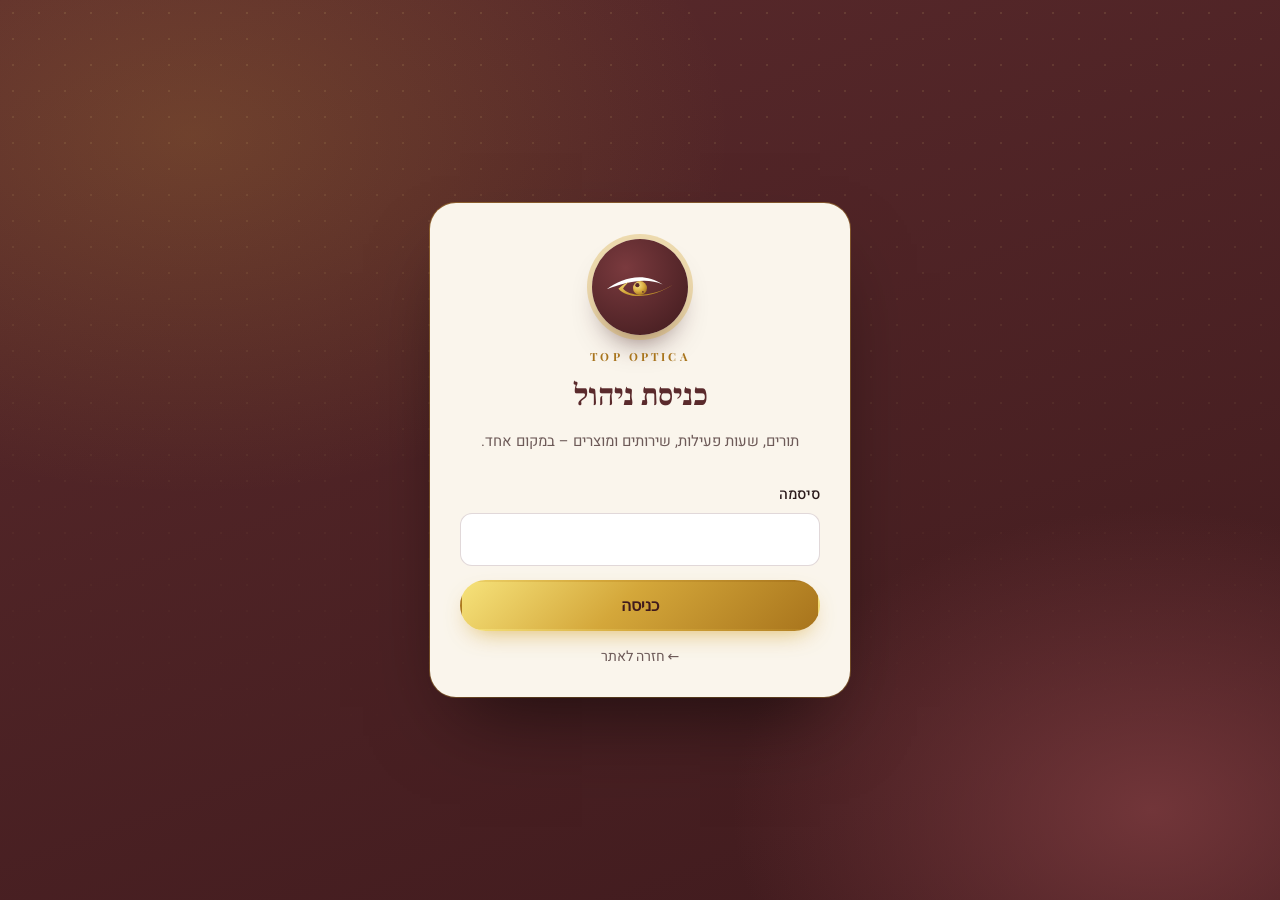
<file: admin.html>
<!doctype html>
<html lang="he" dir="rtl">
<head>
  <meta charset="utf-8">
  <meta name="viewport" content="width=device-width, initial-scale=1">
  <meta name="robots" content="noindex, nofollow">
  <title>ניהול | טופ אופטיקה</title>
  <meta name="theme-color" content="#3f1a1d">
  <link rel="icon" type="image/svg+xml" href="assets/favicon.svg">
  <link rel="preconnect" href="https://fonts.googleapis.com">
  <link rel="preconnect" href="https://fonts.gstatic.com" crossorigin>
  <link href="https://fonts.googleapis.com/css2?family=Frank+Ruhl+Libre:wght@500;700;900&family=Heebo:wght@300;400;500;700&family=Playfair+Display:wght@600;700&display=swap" rel="stylesheet">
  <link rel="stylesheet" href="assets/styles.css?v=20261104b">
  <link rel="stylesheet" href="assets/booking.css?v=20261104b">
  <link rel="stylesheet" href="assets/admin.css?v=20261104b">
</head>
<body class="adm">
  <!-- ===== LOGIN ===== -->
  <section class="adm-login" id="login" aria-labelledby="login-title">
    <div class="hero-deco" aria-hidden="true"></div>
    <form class="adm-login-card" id="login-form" novalidate>
      <span class="mark-badge" aria-hidden="true"><svg viewBox="0 0 120 60"><use href="#eye-mark"/></svg></span>
      <p class="bk-kicker">TOP OPTICA</p>
      <h1 id="login-title">כניסת ניהול</h1>
      <p class="adm-muted">תורים, שעות פעילות, שירותים ומוצרים – במקום אחד.</p>
      <div class="adm-off" id="login-off" hidden>מערכת הניהול עוד לא חוברה לשרת. אחרי ההתקנה (backend/README-DEPLOY.md) מעתיקים את כתובת ה-Web App אל <code>bookingApiUrl</code> בקובץ assets/config.js.</div>
      <label class="bk-field"><span>סיסמה</span><input type="password" name="password" id="login-pw" autocomplete="current-password" required></label>
      <p class="bk-err" id="login-err" role="alert" hidden></p>
      <button class="btn btn-gold" type="submit" id="login-btn">כניסה</button>
      <a class="adm-back" href="index.html">← חזרה לאתר</a>
    </form>
  </section>

  <!-- ===== APP ===== -->
  <div class="adm-app" id="app" hidden>
    <header class="adm-top">
      <div class="container adm-top-in">
        <a class="brand" href="index.html" aria-label="לאתר טופ אופטיקה">
          <svg class="brand-mark" viewBox="0 0 120 60" aria-hidden="true"><use href="#eye-mark"/></svg>
          <span class="brand-text"><span class="brand-name">TOP OPTICA</span><span class="brand-sub">ניהול הקליניקה</span></span>
        </a>
        <div class="adm-top-a">
          <span class="adm-hello">שלום, ליאת 👋</span>
          <a class="adm-link" href="index.html" target="_blank" rel="noopener">לאתר</a>
          <button type="button" class="adm-link" id="logout">יציאה</button>
        </div>
      </div>
      <nav class="container adm-tabs" role="tablist" aria-label="אזורי ניהול">
        <button role="tab" type="button" data-tab="bookings" aria-selected="true">תורים</button>
        <button role="tab" type="button" data-tab="blocks" aria-selected="false">חסימת זמנים</button>
        <button role="tab" type="button" data-tab="hours" aria-selected="false">שעות פעילות</button>
        <button role="tab" type="button" data-tab="services" aria-selected="false">שירותים</button>
        <button role="tab" type="button" data-tab="products" aria-selected="false">מוצרים</button>
        <button role="tab" type="button" data-tab="settings" aria-selected="false">הגדרות</button>
      </nav>
    </header>
    <main class="container adm-main" id="main">
      <section class="adm-panel" id="tab-bookings" role="tabpanel"></section>
      <section class="adm-panel" id="tab-blocks" role="tabpanel" hidden></section>
      <section class="adm-panel" id="tab-hours" role="tabpanel" hidden></section>
      <section class="adm-panel" id="tab-services" role="tabpanel" hidden></section>
      <section class="adm-panel" id="tab-products" role="tabpanel" hidden></section>
      <section class="adm-panel" id="tab-settings" role="tabpanel" hidden></section>
    </main>
  </div>

  <dialog class="adm-dlg" id="dlg-book" aria-labelledby="dlg-book-t"></dialog>
  <div class="adm-toast" id="toast" role="status" aria-live="polite"></div>

  <!-- ===== SVG SPRITE: eye mark (recreation of the logo symbol, transparent) + icons ===== -->
  <svg width="0" height="0" style="position:absolute" aria-hidden="true">
    <defs>
      <linearGradient id="gold-line" x1="0" y1="0" x2="1" y2="1"><stop offset="0" stop-color="#f6e27a"/><stop offset=".45" stop-color="#d4a73a"/><stop offset="1" stop-color="#a8741c"/></linearGradient>
      <radialGradient id="gold-pupil" cx=".35" cy=".3" r=".8"><stop offset="0" stop-color="#f8e58c"/><stop offset=".55" stop-color="#d9ac3f"/><stop offset="1" stop-color="#9c6a18"/></radialGradient>
      <symbol id="eye-mark" viewBox="0 0 120 60">
        <path class="eye-top" d="M3 33 C28 14 66 2 99 25 C72 12 36 20 3 33 Z" fill="#fff"/>
        <path d="M23 32 C28 27 34 23 41 20 C36 25 33 28 31 32 C42 45 78 49 117 25 C86 47 40 52 23 32 Z" fill="url(#gold-line)"/>
        <circle cx="60" cy="31" r="12" fill="url(#gold-pupil)"/>
        <circle cx="55.5" cy="26" r="3.6" fill="#5a2a2c"/>
        <circle cx="65" cy="37.5" r="1.4" fill="#5a2a2c"/>
      </symbol>
      <symbol id="i-calendar" viewBox="0 0 24 24"><g fill="none" stroke="currentColor" stroke-width="1.8" stroke-linecap="round"><rect x="3.5" y="5" width="17" height="15.5" rx="2.5"/><path d="M3.5 10h17M8 3v4M16 3v4"/><path d="M9 14.5l2 2 4-4" stroke-linejoin="round"/></g></symbol>
      <symbol id="i-phone" viewBox="0 0 24 24"><path fill="currentColor" d="M6.6 10.8a15.1 15.1 0 0 0 6.6 6.6l2.2-2.2c.3-.3.7-.4 1-.2 1.1.4 2.3.6 3.6.6.6 0 1 .4 1 1V20c0 .6-.4 1-1 1A17 17 0 0 1 3 4c0-.6.4-1 1-1h3.5c.6 0 1 .4 1 1 0 1.3.2 2.5.6 3.6.1.3 0 .7-.2 1z"/></symbol>
      <symbol id="i-whatsapp" viewBox="0 0 24 24"><path fill="currentColor" d="M12 2a10 10 0 0 0-8.6 15.1L2 22l5-1.3A10 10 0 1 0 12 2zm0 18.2c-1.5 0-3-.4-4.3-1.2l-.3-.2-3 .8.8-2.9-.2-.3A8.2 8.2 0 1 1 12 20.2zm4.5-6.1c-.2-.1-1.5-.7-1.7-.8-.2-.1-.4-.1-.6.1l-.8 1c-.1.2-.3.2-.5.1a6.7 6.7 0 0 1-3.3-2.9c-.3-.4.2-.4.7-1.4.1-.2 0-.3 0-.4l-.8-1.8c-.2-.5-.4-.4-.6-.4h-.5c-.2 0-.4.1-.7.3-.2.3-.9.9-.9 2.2s.9 2.5 1 2.7c.1.2 1.8 2.8 4.4 3.9 1.6.7 2.3.8 3.1.6.5-.1 1.5-.6 1.7-1.2.2-.6.2-1.1.2-1.2-.1-.1-.3-.2-.5-.3z"/></symbol>
      <symbol id="i-pin" viewBox="0 0 24 24"><path fill="currentColor" d="M12 2a7 7 0 0 0-7 7c0 5.2 7 13 7 13s7-7.8 7-13a7 7 0 0 0-7-7zm0 9.5A2.5 2.5 0 1 1 12 6.5a2.5 2.5 0 0 1 0 5z"/></symbol>
      <symbol id="i-clock" viewBox="0 0 24 24"><path fill="currentColor" d="M12 2a10 10 0 1 0 0 20 10 10 0 0 0 0-20zm0 18a8 8 0 1 1 0-16 8 8 0 0 1 0 16zm.5-13H11v6l5.2 3.2.8-1.3-4.5-2.7z"/></symbol>
      <symbol id="i-mail" viewBox="0 0 24 24"><path fill="currentColor" d="M4 4h16a2 2 0 0 1 2 2v12a2 2 0 0 1-2 2H4a2 2 0 0 1-2-2V6a2 2 0 0 1 2-2zm0 2v.5l8 5 8-5V6H4zm16 2.8-8 5-8-5V18h16V8.8z"/></symbol>
      <symbol id="i-award" viewBox="0 0 24 24"><path fill="none" stroke="currentColor" stroke-width="1.6" stroke-linecap="round" stroke-linejoin="round" d="M12 15a6 6 0 1 0 0-12 6 6 0 0 0 0 12zM8.2 13.9 7 22l5-3 5 3-1.2-8.1"/></symbol>
      <symbol id="i-scan" viewBox="0 0 24 24"><path fill="none" stroke="currentColor" stroke-width="1.6" stroke-linecap="round" d="M3 7V5a2 2 0 0 1 2-2h2M17 3h2a2 2 0 0 1 2 2v2M21 17v2a2 2 0 0 1-2 2h-2M7 21H5a2 2 0 0 1-2-2v-2M2.5 12S6 6.5 12 6.5 21.5 12 21.5 12 18 17.5 12 17.5 2.5 12 2.5 12z"/><circle cx="12" cy="12" r="2.6" fill="none" stroke="currentColor" stroke-width="1.6"/></symbol>
      <symbol id="i-heart" viewBox="0 0 24 24"><path fill="none" stroke="currentColor" stroke-width="1.6" stroke-linejoin="round" d="M12 20.5S3 15 3 8.8A4.8 4.8 0 0 1 12 6.4a4.8 4.8 0 0 1 9 2.4C21 15 12 20.5 12 20.5z"/></symbol>
      <symbol id="i-glasses" viewBox="0 0 24 24"><g fill="none" stroke="currentColor" stroke-width="1.6" stroke-linecap="round"><circle cx="6.5" cy="14" r="3.8"/><circle cx="17.5" cy="14" r="3.8"/><path d="M10.3 13.4a2.2 2.2 0 0 1 3.4 0M2.7 13.5 4.5 7M21.3 13.5 19.5 7"/></g></symbol>
      <symbol id="i-eye" viewBox="0 0 24 24"><g fill="none" stroke="currentColor" stroke-width="1.6"><path d="M2 12s3.6-6.5 10-6.5S22 12 22 12s-3.6 6.5-10 6.5S2 12 2 12z"/><circle cx="12" cy="12" r="3"/></g></symbol>
      <symbol id="i-lens" viewBox="0 0 24 24"><g fill="none" stroke="currentColor" stroke-width="1.6"><path d="M3 13c0-4.4 4-8 9-8s9 3.6 9 8"/><path d="M5.5 13.5c1.6 2.5 4 3.5 6.5 3.5s4.9-1 6.5-3.5" stroke-dasharray="2 2.2"/></g></symbol>
      <symbol id="i-sun" viewBox="0 0 24 24"><g fill="none" stroke="currentColor" stroke-width="1.6" stroke-linecap="round"><path d="M2 10h20M4 10l1 5.2a3 3 0 0 0 3 2.3h.4a3 3 0 0 0 2.9-2.2L12 12.5l.7 2.8a3 3 0 0 0 2.9 2.2h.4a3 3 0 0 0 3-2.3L20 10"/><path d="M12 3v2.5M6.5 4.8 7.6 6.8M17.5 4.8l-1.1 2"/></g></symbol>
      <symbol id="i-child" viewBox="0 0 24 24"><g fill="none" stroke="currentColor" stroke-width="1.6" stroke-linecap="round"><circle cx="12" cy="8" r="5"/><circle cx="10" cy="7.5" r=".6" fill="currentColor"/><circle cx="14" cy="7.5" r=".6" fill="currentColor"/><path d="M10 10.2c1.2.9 2.8.9 4 0M6 21c.8-3.4 3.2-5 6-5s5.2 1.6 6 5"/></g></symbol>
      <symbol id="i-multi" viewBox="0 0 24 24"><g fill="none" stroke="currentColor" stroke-width="1.6" stroke-linecap="round"><path d="M12 3c5 0 9 4 9 9s-4 9-9 9-9-4-9-9 4-9 9-9z"/><path d="M4.5 9.5h15M3.6 14.5h16.8" stroke-dasharray="1.5 2"/></g></symbol>
      <symbol id="i-pressure" viewBox="0 0 24 24"><g fill="none" stroke="currentColor" stroke-width="1.6" stroke-linecap="round"><path d="M3.5 17a9 9 0 1 1 17 0"/><path d="M12 16.5 15.8 9.8"/><circle cx="12" cy="16.5" r="1.4" fill="currentColor"/><path d="M6.2 11.2l1 .6M12 6.6v1.2M17.8 11.2l-1 .6"/></g></symbol>
      <symbol id="i-topo" viewBox="0 0 24 24"><g fill="none" stroke="currentColor" stroke-width="1.6" stroke-linecap="round"><circle cx="12" cy="12" r="9"/><ellipse cx="12.4" cy="11.6" rx="6" ry="5.2"/><ellipse cx="12.8" cy="11.2" rx="3" ry="2.6"/><circle cx="13" cy="11" r=".9" fill="currentColor"/></g></symbol>
    </defs>
  </svg>

  <script src="assets/config.js?v=20261104b"></script>
  <script src="assets/api.js?v=20261104b"></script>
  <script src="assets/admin.js?v=20261104b"></script>
</body>
</html>
</file>
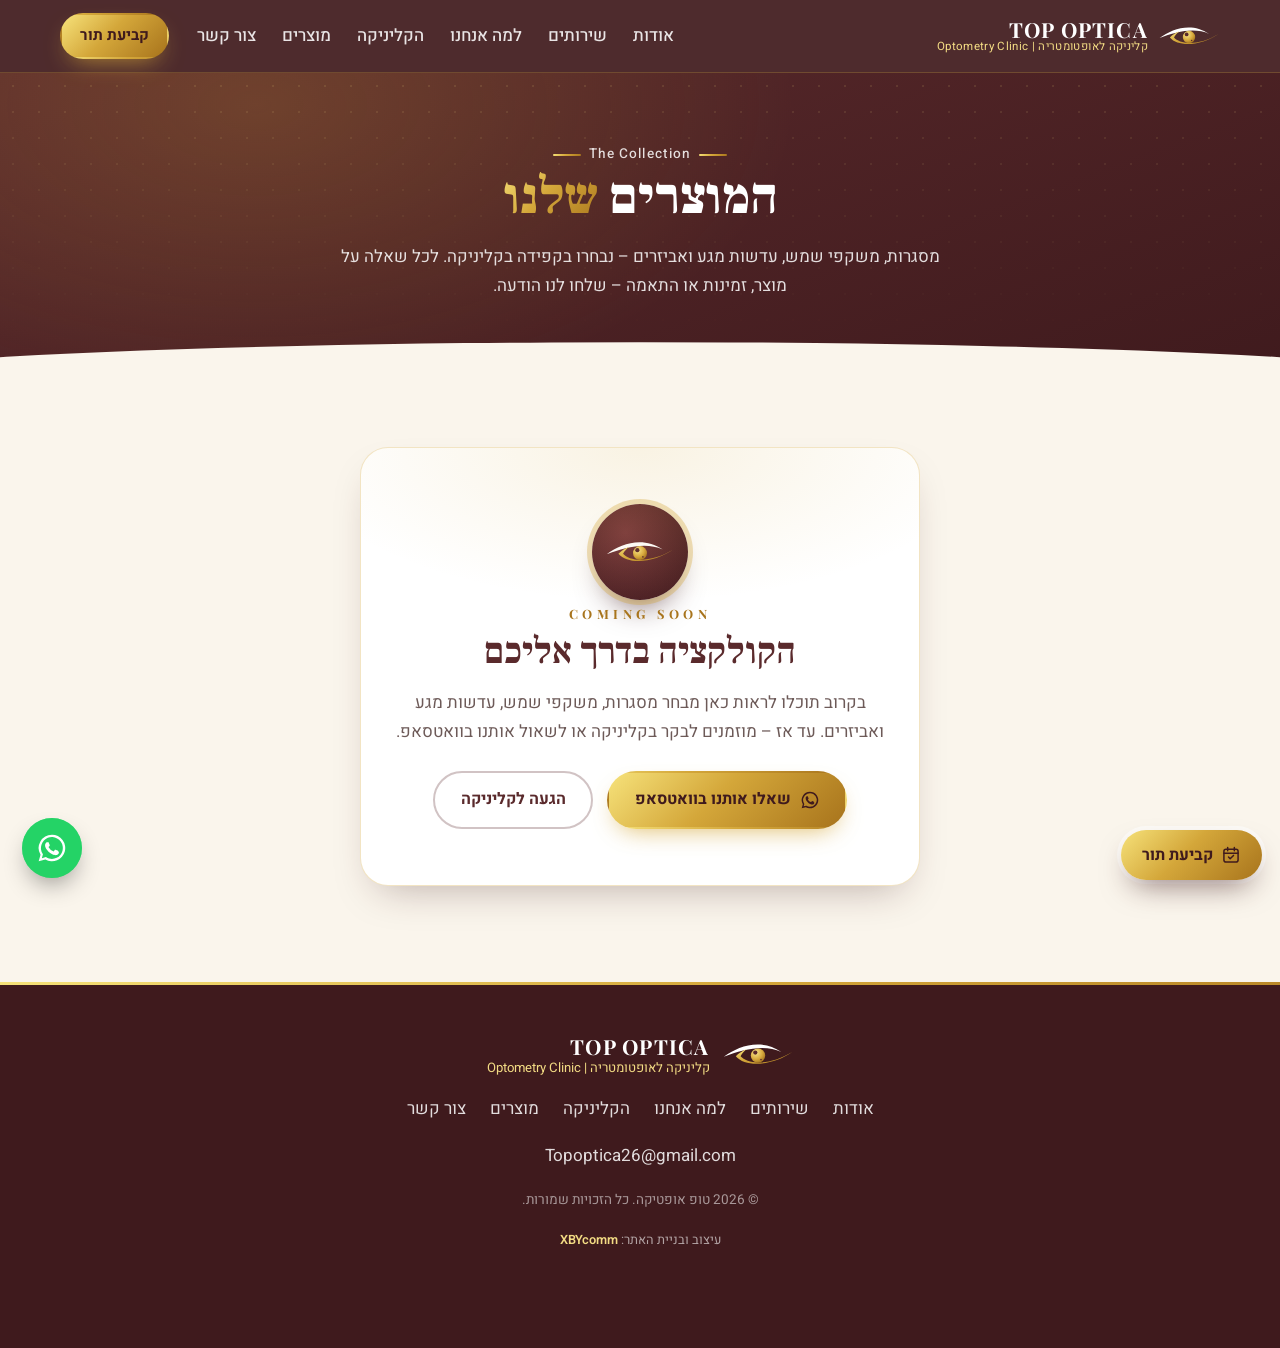
<file: products.html>
<!doctype html>
<html lang="he" dir="rtl">
<head>
  <meta charset="utf-8">
  <meta name="viewport" content="width=device-width, initial-scale=1">
  <title>מוצרים | טופ אופטיקה – Top Optica</title>
  <meta name="description" content="משקפי שמש, מסגרות, עדשות מגע ואביזרים בטופ אופטיקה – קליניקה לאופטומטריה באשדוד.">
  <meta name="theme-color" content="#5a2a2c">
  <!-- Open Graph / social share -->
  <meta property="og:type" content="website">
  <meta property="og:locale" content="he_IL">
  <meta property="og:site_name" content="Top Optica | טופ אופטיקה">
  <meta property="og:title" content="טופ אופטיקה | Top Optica – קליניקה לאופטומטריה">
  <meta property="og:description" content="בדיקות ראייה, עדשות מגע ומשקפיים – ביחס אישי ומקצועי.">
  <meta property="og:image" content="assets/logo.jpg">
  <meta property="og:url" content="https://topoptica26.github.io/top-optica/products.html">
  <meta name="twitter:card" content="summary_large_image">
  <link rel="icon" type="image/svg+xml" href="assets/favicon.svg">
  <link rel="apple-touch-icon" href="assets/logo.jpg">
  <link rel="preconnect" href="https://fonts.googleapis.com">
  <link rel="preconnect" href="https://fonts.gstatic.com" crossorigin>
  <link href="https://fonts.googleapis.com/css2?family=Frank+Ruhl+Libre:wght@500;700;900&family=Heebo:wght@300;400;500;700&family=Playfair+Display:wght@600;700&display=swap" rel="stylesheet">
  <link rel="stylesheet" href="assets/styles.css?v=20261104b">
  <link rel="stylesheet" href="assets/booking.css?v=20261104b">
</head>
<body>
  <a class="skip-link" href="#main">דילוג לתוכן הראשי</a>

  <!-- ===== HEADER ===== -->
  <header class="site-header" id="top">
    <div class="container header-inner">
      <a class="brand" href="index.html" aria-label="טופ אופטיקה – חזרה לראש העמוד">
        <svg class="brand-mark" viewBox="0 0 120 60" aria-hidden="true" focusable="false"><use href="#eye-mark"/></svg>
        <span class="brand-text">
          <span class="brand-name">TOP OPTICA</span>
          <span class="brand-sub"><span>קליניקה לאופטומטריה</span> | <span lang="en" dir="ltr">Optometry Clinic</span></span>
        </span>
      </a>
      <button class="nav-toggle" aria-expanded="false" aria-controls="site-nav" aria-label="פתיחת תפריט">
        <span></span><span></span><span></span>
      </button>
      <nav class="site-nav" id="site-nav" aria-label="ניווט ראשי">
        <ul>
          <li><a href="index.html#about">אודות</a></li>
          <li><a href="index.html#services">שירותים</a></li>
          <li><a href="index.html#why">למה אנחנו</a></li>
          <li><a href="index.html#clinic">הקליניקה</a></li>
          <li><a href="products.html" aria-current="page">מוצרים</a></li>
          <li><a href="index.html#contact">צור קשר</a></li>
        </ul>
        <a class="btn btn-gold btn-sm" data-href="tel" data-book href="index.html#contact">קביעת תור</a>
      </nav>
    </div>
  </header>

  <main id="main">
    <section class="page-hero" aria-labelledby="pr-title">
      <div class="hero-deco" aria-hidden="true"></div>
      <div class="container" style="position:relative">
        <p class="eyebrow">The Collection</p>
        <h1 id="pr-title">המוצרים <span class="gold-text">שלנו</span></h1>
        <p>מסגרות, משקפי שמש, עדשות מגע ואביזרים – נבחרו בקפידה בקליניקה. לכל שאלה על מוצר, זמינות או התאמה – שלחו לנו הודעה.</p>
      </div>
    </section>
    <section class="section" style="padding-top:56px" aria-label="רשימת מוצרים">
      <div class="container">
        <div class="pr-filters" id="pr-filters" role="group" aria-label="סינון לפי קטגוריה" hidden></div>
        <div class="pr-grid" id="pr-grid" aria-live="polite"></div>
        <div class="pr-empty" id="pr-empty" hidden>
          <span class="mark-badge pr-empty-mark" aria-hidden="true"><svg viewBox="0 0 120 60"><use href="#eye-mark"/></svg></span>
          <span class="pr-soon" lang="en">COMING SOON</span>
          <h2>הקולקציה בדרך אליכם</h2>
          <p>בקרוב תוכלו לראות כאן מבחר מסגרות, משקפי שמש, עדשות מגע ואביזרים. עד אז – מוזמנים לבקר בקליניקה או לשאול אותנו בוואטסאפ.</p>
          <div class="hero-cta">
            <a class="btn btn-gold" data-href="whatsapp" href="index.html#contact" target="_blank" rel="noopener"><svg aria-hidden="true" viewBox="0 0 24 24"><use href="#i-whatsapp"/></svg><span>שאלו אותנו בוואטסאפ</span></a>
            <a class="btn btn-ghost" href="index.html#contact">הגעה לקליניקה</a>
          </div>
        </div>
        <noscript><p class="section-sub" style="text-align:center">לצפייה במוצרים יש להפעיל JavaScript, או לפנות אלינו בוואטסאפ.</p></noscript>
      </div>
    </section>
  </main>

  <!-- ===== FOOTER ===== -->
  <footer class="site-footer">
    <div class="container footer-inner">
      <div class="footer-brand">
        <svg class="brand-mark" viewBox="0 0 120 60" aria-hidden="true"><use href="#eye-mark"/></svg>
        <div><strong>TOP OPTICA</strong><span><span>קליניקה לאופטומטריה</span> | <span lang="en" dir="ltr">Optometry Clinic</span></span></div>
      </div>
      <nav class="footer-nav" aria-label="ניווט תחתון">
        <a href="index.html#about">אודות</a><a href="index.html#services">שירותים</a><a href="index.html#why">למה אנחנו</a><a href="index.html#clinic">הקליניקה</a><a href="products.html">מוצרים</a><a href="index.html#contact">צור קשר</a>
      </nav>
      <p class="footer-email"><a data-href="email" data-bind="email" href="mailto:Topoptica26@gmail.com" dir="ltr">Topoptica26@gmail.com</a></p>
      <div class="footer-social" id="footer-social"></div>
      <p class="copy">© <span id="year">2026</span> טופ אופטיקה. כל הזכויות שמורות.</p>
      <p class="credit" style="margin:0;font-size:.8rem;color:rgba(255,255,255,.6)">עיצוב ובניית האתר: <a href="https://xbycomm.github.io/" target="_blank" rel="noopener" style="color:var(--gold-light);text-decoration:none;font-weight:600" lang="en" dir="ltr">XBYcomm</a></p>
    </div>
  </footer>

  <!-- Floating WhatsApp button -->
  <a class="wa-float" data-href="whatsapp" href="#contact" target="_blank" rel="noopener" aria-label="שליחת הודעת וואטסאפ">
    <svg viewBox="0 0 24 24" aria-hidden="true"><use href="#i-whatsapp"/></svg>
  </a>

  <!-- Floating online-booking pill (visible only when SITE_CONFIG.bookingApiUrl is set) -->
  <button type="button" class="book-float" data-book data-book-only hidden aria-label="קביעת תור אונליין">
    <svg viewBox="0 0 24 24" aria-hidden="true"><use href="#i-calendar"/></svg><span>קביעת תור</span>
  </button>

  <!-- ===== SVG SPRITE: eye mark (recreation of the logo symbol, transparent) + icons ===== -->
  <svg width="0" height="0" style="position:absolute" aria-hidden="true">
    <defs>
      <linearGradient id="gold-line" x1="0" y1="0" x2="1" y2="1"><stop offset="0" stop-color="#f6e27a"/><stop offset=".45" stop-color="#d4a73a"/><stop offset="1" stop-color="#a8741c"/></linearGradient>
      <radialGradient id="gold-pupil" cx=".35" cy=".3" r=".8"><stop offset="0" stop-color="#f8e58c"/><stop offset=".55" stop-color="#d9ac3f"/><stop offset="1" stop-color="#9c6a18"/></radialGradient>
      <symbol id="eye-mark" viewBox="0 0 120 60">
        <path class="eye-top" d="M3 33 C28 14 66 2 99 25 C72 12 36 20 3 33 Z" fill="#fff"/>
        <path d="M23 32 C28 27 34 23 41 20 C36 25 33 28 31 32 C42 45 78 49 117 25 C86 47 40 52 23 32 Z" fill="url(#gold-line)"/>
        <circle cx="60" cy="31" r="12" fill="url(#gold-pupil)"/>
        <circle cx="55.5" cy="26" r="3.6" fill="#5a2a2c"/>
        <circle cx="65" cy="37.5" r="1.4" fill="#5a2a2c"/>
      </symbol>
      <symbol id="i-calendar" viewBox="0 0 24 24"><g fill="none" stroke="currentColor" stroke-width="1.8" stroke-linecap="round"><rect x="3.5" y="5" width="17" height="15.5" rx="2.5"/><path d="M3.5 10h17M8 3v4M16 3v4"/><path d="M9 14.5l2 2 4-4" stroke-linejoin="round"/></g></symbol>
      <symbol id="i-phone" viewBox="0 0 24 24"><path fill="currentColor" d="M6.6 10.8a15.1 15.1 0 0 0 6.6 6.6l2.2-2.2c.3-.3.7-.4 1-.2 1.1.4 2.3.6 3.6.6.6 0 1 .4 1 1V20c0 .6-.4 1-1 1A17 17 0 0 1 3 4c0-.6.4-1 1-1h3.5c.6 0 1 .4 1 1 0 1.3.2 2.5.6 3.6.1.3 0 .7-.2 1z"/></symbol>
      <symbol id="i-whatsapp" viewBox="0 0 24 24"><path fill="currentColor" d="M12 2a10 10 0 0 0-8.6 15.1L2 22l5-1.3A10 10 0 1 0 12 2zm0 18.2c-1.5 0-3-.4-4.3-1.2l-.3-.2-3 .8.8-2.9-.2-.3A8.2 8.2 0 1 1 12 20.2zm4.5-6.1c-.2-.1-1.5-.7-1.7-.8-.2-.1-.4-.1-.6.1l-.8 1c-.1.2-.3.2-.5.1a6.7 6.7 0 0 1-3.3-2.9c-.3-.4.2-.4.7-1.4.1-.2 0-.3 0-.4l-.8-1.8c-.2-.5-.4-.4-.6-.4h-.5c-.2 0-.4.1-.7.3-.2.3-.9.9-.9 2.2s.9 2.5 1 2.7c.1.2 1.8 2.8 4.4 3.9 1.6.7 2.3.8 3.1.6.5-.1 1.5-.6 1.7-1.2.2-.6.2-1.1.2-1.2-.1-.1-.3-.2-.5-.3z"/></symbol>
      <symbol id="i-pin" viewBox="0 0 24 24"><path fill="currentColor" d="M12 2a7 7 0 0 0-7 7c0 5.2 7 13 7 13s7-7.8 7-13a7 7 0 0 0-7-7zm0 9.5A2.5 2.5 0 1 1 12 6.5a2.5 2.5 0 0 1 0 5z"/></symbol>
      <symbol id="i-clock" viewBox="0 0 24 24"><path fill="currentColor" d="M12 2a10 10 0 1 0 0 20 10 10 0 0 0 0-20zm0 18a8 8 0 1 1 0-16 8 8 0 0 1 0 16zm.5-13H11v6l5.2 3.2.8-1.3-4.5-2.7z"/></symbol>
      <symbol id="i-mail" viewBox="0 0 24 24"><path fill="currentColor" d="M4 4h16a2 2 0 0 1 2 2v12a2 2 0 0 1-2 2H4a2 2 0 0 1-2-2V6a2 2 0 0 1 2-2zm0 2v.5l8 5 8-5V6H4zm16 2.8-8 5-8-5V18h16V8.8z"/></symbol>
      <symbol id="i-award" viewBox="0 0 24 24"><path fill="none" stroke="currentColor" stroke-width="1.6" stroke-linecap="round" stroke-linejoin="round" d="M12 15a6 6 0 1 0 0-12 6 6 0 0 0 0 12zM8.2 13.9 7 22l5-3 5 3-1.2-8.1"/></symbol>
      <symbol id="i-scan" viewBox="0 0 24 24"><path fill="none" stroke="currentColor" stroke-width="1.6" stroke-linecap="round" d="M3 7V5a2 2 0 0 1 2-2h2M17 3h2a2 2 0 0 1 2 2v2M21 17v2a2 2 0 0 1-2 2h-2M7 21H5a2 2 0 0 1-2-2v-2M2.5 12S6 6.5 12 6.5 21.5 12 21.5 12 18 17.5 12 17.5 2.5 12 2.5 12z"/><circle cx="12" cy="12" r="2.6" fill="none" stroke="currentColor" stroke-width="1.6"/></symbol>
      <symbol id="i-heart" viewBox="0 0 24 24"><path fill="none" stroke="currentColor" stroke-width="1.6" stroke-linejoin="round" d="M12 20.5S3 15 3 8.8A4.8 4.8 0 0 1 12 6.4a4.8 4.8 0 0 1 9 2.4C21 15 12 20.5 12 20.5z"/></symbol>
      <symbol id="i-glasses" viewBox="0 0 24 24"><g fill="none" stroke="currentColor" stroke-width="1.6" stroke-linecap="round"><circle cx="6.5" cy="14" r="3.8"/><circle cx="17.5" cy="14" r="3.8"/><path d="M10.3 13.4a2.2 2.2 0 0 1 3.4 0M2.7 13.5 4.5 7M21.3 13.5 19.5 7"/></g></symbol>
      <symbol id="i-eye" viewBox="0 0 24 24"><g fill="none" stroke="currentColor" stroke-width="1.6"><path d="M2 12s3.6-6.5 10-6.5S22 12 22 12s-3.6 6.5-10 6.5S2 12 2 12z"/><circle cx="12" cy="12" r="3"/></g></symbol>
      <symbol id="i-lens" viewBox="0 0 24 24"><g fill="none" stroke="currentColor" stroke-width="1.6"><path d="M3 13c0-4.4 4-8 9-8s9 3.6 9 8"/><path d="M5.5 13.5c1.6 2.5 4 3.5 6.5 3.5s4.9-1 6.5-3.5" stroke-dasharray="2 2.2"/></g></symbol>
      <symbol id="i-sun" viewBox="0 0 24 24"><g fill="none" stroke="currentColor" stroke-width="1.6" stroke-linecap="round"><path d="M2 10h20M4 10l1 5.2a3 3 0 0 0 3 2.3h.4a3 3 0 0 0 2.9-2.2L12 12.5l.7 2.8a3 3 0 0 0 2.9 2.2h.4a3 3 0 0 0 3-2.3L20 10"/><path d="M12 3v2.5M6.5 4.8 7.6 6.8M17.5 4.8l-1.1 2"/></g></symbol>
      <symbol id="i-child" viewBox="0 0 24 24"><g fill="none" stroke="currentColor" stroke-width="1.6" stroke-linecap="round"><circle cx="12" cy="8" r="5"/><circle cx="10" cy="7.5" r=".6" fill="currentColor"/><circle cx="14" cy="7.5" r=".6" fill="currentColor"/><path d="M10 10.2c1.2.9 2.8.9 4 0M6 21c.8-3.4 3.2-5 6-5s5.2 1.6 6 5"/></g></symbol>
      <symbol id="i-multi" viewBox="0 0 24 24"><g fill="none" stroke="currentColor" stroke-width="1.6" stroke-linecap="round"><path d="M12 3c5 0 9 4 9 9s-4 9-9 9-9-4-9-9 4-9 9-9z"/><path d="M4.5 9.5h15M3.6 14.5h16.8" stroke-dasharray="1.5 2"/></g></symbol>
      <symbol id="i-pressure" viewBox="0 0 24 24"><g fill="none" stroke="currentColor" stroke-width="1.6" stroke-linecap="round"><path d="M3.5 17a9 9 0 1 1 17 0"/><path d="M12 16.5 15.8 9.8"/><circle cx="12" cy="16.5" r="1.4" fill="currentColor"/><path d="M6.2 11.2l1 .6M12 6.6v1.2M17.8 11.2l-1 .6"/></g></symbol>
      <symbol id="i-topo" viewBox="0 0 24 24"><g fill="none" stroke="currentColor" stroke-width="1.6" stroke-linecap="round"><circle cx="12" cy="12" r="9"/><ellipse cx="12.4" cy="11.6" rx="6" ry="5.2"/><ellipse cx="12.8" cy="11.2" rx="3" ry="2.6"/><circle cx="13" cy="11" r=".9" fill="currentColor"/></g></symbol>
    </defs>
  </svg>

  <script src="assets/config.js?v=20261104b"></script>
  <script src="assets/api.js?v=20261104b"></script>
  <script src="assets/main.js?v=20261104b"></script>
  <script src="assets/booking.js?v=20261104b"></script>
  <script src="assets/products.js?v=20261104b"></script>
</body>
</html>
</file>
<file: assets/styles.css>
/* ==== Top Optica – styles ==== */
:root{
  --burgundy:#5a2a2c; --burgundy-deep:#3f1a1d; --burgundy-soft:#7a3a3e;
  --gold:#d4a73a; --gold-light:#f3dc84; --gold-dark:#a8741c;
  --cream:#faf5ec; --cream-2:#f3eadb; --ink:#2b1a1b; --muted:#6d5a58; --white:#fff;
  --grad-gold:linear-gradient(135deg,#f6e27a 0%,#d4a73a 45%,#a8741c 100%);
  --radius:18px; --shadow:0 18px 40px -18px rgba(63,26,29,.35);
  --serif:"Frank Ruhl Libre","Playfair Display",Georgia,serif;
  --sans:"Heebo","Assistant",system-ui,-apple-system,"Segoe UI",Arial,sans-serif;
  --header-h:72px;
}
*,*::before,*::after{box-sizing:border-box}
html{scroll-behavior:smooth;scroll-padding-top:calc(var(--header-h) + 12px)}
body{margin:0;font-family:var(--sans);color:var(--ink);background:var(--cream);line-height:1.7;font-size:17px;-webkit-font-smoothing:antialiased;overflow-x:hidden}
img,svg{display:block;max-width:100%}
a{color:inherit}
h1,h2,h3{font-family:var(--serif);line-height:1.2;margin:0 0 .5em;font-weight:700}
p{margin:0 0 1em}
.container{width:min(1160px,100% - 40px);margin-inline:auto}
.skip-link{position:absolute;inset-inline-start:12px;top:-60px;background:var(--gold);color:var(--burgundy-deep);padding:10px 16px;border-radius:10px;z-index:200;font-weight:700;transition:top .2s}
.skip-link:focus{top:12px}
:focus-visible{outline:3px solid var(--gold);outline-offset:3px;border-radius:6px}
.gold-text{background:var(--grad-gold);-webkit-background-clip:text;background-clip:text;color:transparent}
.eyebrow{font-size:.85rem;letter-spacing:.08em;font-weight:500;color:var(--gold-light);margin-bottom:.8em;display:inline-flex;align-items:center;gap:.6em}
.eyebrow::before{content:"";width:28px;height:2px;background:var(--grad-gold);border-radius:2px}
.eyebrow.dark{color:var(--gold-dark)}
.is-placeholder{color:var(--muted);font-style:italic}
.placeholder-note{display:inline-block;font-size:.85rem;background:rgba(212,167,58,.14);color:var(--gold-dark);padding:4px 12px;border-radius:999px;border:1px dashed var(--gold)}

/* Buttons */
.btn{display:inline-flex;align-items:center;justify-content:center;gap:.55em;padding:.85em 1.6em;border-radius:999px;font-weight:700;text-decoration:none;font-size:1rem;border:2px solid transparent;transition:transform .2s,box-shadow .2s,background .2s,color .2s;cursor:pointer;white-space:nowrap}
.btn svg{width:20px;height:20px}
.btn-gold{background:var(--grad-gold);color:var(--burgundy-deep);box-shadow:0 10px 24px -10px rgba(212,167,58,.8)}
.btn-gold:hover{transform:translateY(-2px);box-shadow:0 14px 30px -10px rgba(212,167,58,.9)}
.btn-outline{border-color:rgba(255,255,255,.7);color:var(--white)}
.btn-outline:hover{background:var(--white);color:var(--burgundy)}
.btn-sm{padding:.55em 1.2em;font-size:.95rem}

/* Header */
.site-header{position:sticky;top:0;z-index:100;background:rgba(63,26,29,.92);backdrop-filter:blur(10px);-webkit-backdrop-filter:blur(10px);border-bottom:1px solid rgba(212,167,58,.25);transition:box-shadow .3s}
.site-header.scrolled{box-shadow:0 10px 30px -12px rgba(0,0,0,.45)}
.header-inner{display:flex;align-items:center;justify-content:space-between;height:var(--header-h);gap:16px}
.brand{display:flex;align-items:center;gap:10px;text-decoration:none;color:var(--white)}
.brand-mark{width:62px;height:31px;flex:none}
.brand-text{display:flex;flex-direction:column;line-height:1.1}
.brand-name{font-family:"Playfair Display",var(--serif);font-size:1.3rem;letter-spacing:.06em;font-weight:700}
.brand-sub{font-size:.72rem;color:var(--gold-light);letter-spacing:.03em}
.site-nav{display:flex;align-items:center;gap:28px}
.site-nav ul{list-style:none;display:flex;gap:26px;margin:0;padding:0}
.site-nav ul a{color:rgba(255,255,255,.88);text-decoration:none;font-weight:500;position:relative;padding:6px 0}
.site-nav ul a::after{content:"";position:absolute;inset-inline:0;bottom:0;height:2px;background:var(--grad-gold);transform:scaleX(0);transition:transform .25s}
.site-nav ul a:hover{color:var(--white)}
.site-nav ul a:hover::after{transform:scaleX(1)}
.nav-toggle{display:none;background:none;border:0;width:44px;height:44px;padding:10px;cursor:pointer}
.nav-toggle span{display:block;height:2px;background:var(--white);margin:5px 0;border-radius:2px;transition:transform .3s,opacity .3s}
.nav-open .nav-toggle span:nth-child(1){transform:translateY(7px) rotate(45deg)}
.nav-open .nav-toggle span:nth-child(2){opacity:0}
.nav-open .nav-toggle span:nth-child(3){transform:translateY(-7px) rotate(-45deg)}

/* Hero */
.hero{position:relative;overflow:hidden;color:var(--white);background:radial-gradient(1000px 600px at 15% 20%,rgba(212,167,58,.18),transparent 60%),radial-gradient(800px 500px at 90% 90%,rgba(122,58,62,.8),transparent 60%),linear-gradient(160deg,var(--burgundy) 0%,var(--burgundy-deep) 100%);padding:72px 0 96px}
.hero-deco{position:absolute;inset:0;background-image:radial-gradient(rgba(243,220,132,.12) 1px,transparent 1px);background-size:26px 26px;mask-image:linear-gradient(to bottom,#000,transparent 85%);-webkit-mask-image:linear-gradient(to bottom,#000,transparent 85%);pointer-events:none}
.hero::after{content:"";position:absolute;inset-inline:0;bottom:-1px;height:60px;background:var(--cream);clip-path:ellipse(70% 100% at 50% 100%)}
.hero-inner{position:relative;display:grid;grid-template-columns:1.1fr .9fr;align-items:center;gap:48px}
.hero h1{font-size:clamp(2.2rem,5vw,3.8rem);font-weight:900;margin-bottom:.4em}
.hero h1 .gold-text{display:inline-block}
.lead{font-size:clamp(1.05rem,1.6vw,1.2rem);color:rgba(255,255,255,.85);max-width:34em}
.hero-cta{display:flex;flex-wrap:wrap;gap:14px;margin:28px 0}
.hero-badges{list-style:none;display:flex;flex-wrap:wrap;gap:10px 22px;padding:0;margin:0;font-size:.92rem;color:rgba(255,255,255,.8)}
.hero-badges li::before{content:"✦";color:var(--gold);margin-inline-end:.45em}
.hero-visual{position:relative;display:grid;place-items:center;aspect-ratio:1;max-width:440px;justify-self:center;width:100%}
.logo-frame{position:relative;z-index:2;width:78%;border-radius:50%;overflow:hidden;box-shadow:0 30px 60px -20px rgba(0,0,0,.6),0 0 0 6px rgba(212,167,58,.35),0 0 0 14px rgba(212,167,58,.08);animation:float 6s ease-in-out infinite}
.logo-frame img{width:100%;height:auto;transform:scale(1.18)}
.ring{position:absolute;border-radius:50%;border:1px solid rgba(243,220,132,.35)}
.ring-1{inset:2%;animation:spin 40s linear infinite;border-style:dashed}
.ring-2{inset:-6%;border-color:rgba(243,220,132,.15)}
@keyframes float{0%,100%{transform:translateY(0)}50%{transform:translateY(-10px)}}
@keyframes spin{to{transform:rotate(360deg)}}

/* Sections */
.section{padding:96px 0}
.section h2{font-size:clamp(1.9rem,3.6vw,2.8rem);color:var(--burgundy)}
.section-head{text-align:center;max-width:680px;margin:0 auto 52px}
.section-head .eyebrow::after{content:"";width:28px;height:2px;background:var(--grad-gold);border-radius:2px}
.section-sub{color:var(--muted);font-size:1.08rem}

/* About */
.about-inner{display:grid;grid-template-columns:1.2fr .8fr;gap:56px;align-items:center}
.about-text p{color:#4a3a39}
.about-stats{display:grid;gap:16px}
.stat{background:var(--white);border-radius:var(--radius);padding:22px 26px;box-shadow:var(--shadow);display:flex;align-items:center;gap:18px;border-inline-start:4px solid var(--gold)}
.stat-num{font-family:"Playfair Display",var(--serif);font-size:2rem;font-weight:700;color:var(--burgundy);min-width:80px;direction:ltr;text-align:center}
.stat-label{font-weight:500;color:var(--ink)}

/* Services */
.services{background:linear-gradient(180deg,var(--cream-2),var(--cream))}
.cards{display:grid;grid-template-columns:repeat(3,1fr);gap:24px}
.card{position:relative;background:var(--white);border-radius:var(--radius);padding:32px 28px 30px;box-shadow:var(--shadow);border:1px solid rgba(212,167,58,.18);transition:transform .3s,box-shadow .3s,border-color .3s;overflow:hidden}
.card::before{content:"";position:absolute;inset-inline:0;top:0;height:4px;background:var(--grad-gold);transform:scaleX(0);transform-origin:right;transition:transform .35s}
.card:hover{transform:translateY(-6px);box-shadow:0 26px 50px -20px rgba(63,26,29,.45);border-color:rgba(212,167,58,.5)}
.card:hover::before{transform:scaleX(1)}
.card-icon{width:58px;height:58px;border-radius:16px;display:grid;place-items:center;background:linear-gradient(145deg,var(--burgundy),var(--burgundy-deep));color:var(--gold-light);margin-bottom:18px;box-shadow:0 10px 20px -10px rgba(63,26,29,.7)}
.card-icon svg{width:30px;height:30px}
.card h3{font-size:1.35rem;color:var(--burgundy)}
.card p{color:var(--muted);margin:0}
.edit-badge{position:absolute;top:14px;inset-inline-end:14px;font-size:.72rem;color:var(--gold-dark);background:rgba(212,167,58,.12);border:1px dashed rgba(212,167,58,.6);padding:2px 8px;border-radius:999px}

/* Why */
.why{background:linear-gradient(160deg,var(--burgundy) 0%,var(--burgundy-deep) 100%);color:var(--white);position:relative;overflow:hidden}
.why::before{content:"";position:absolute;width:520px;height:520px;border-radius:50%;background:radial-gradient(circle,rgba(212,167,58,.18),transparent 70%);top:-200px;left:-160px}
.why h2{color:var(--white)}
.why-grid{position:relative;display:grid;grid-template-columns:repeat(4,1fr);gap:22px}
.why-item{text-align:center;padding:30px 22px;border-radius:var(--radius);background:rgba(255,255,255,.05);border:1px solid rgba(243,220,132,.18);transition:background .3s,transform .3s}
.why-item:hover{background:rgba(255,255,255,.09);transform:translateY(-4px)}
.why-icon{width:64px;height:64px;margin:0 auto 16px;border-radius:50%;display:grid;place-items:center;background:var(--grad-gold);color:var(--burgundy-deep)}
.why-icon svg{width:30px;height:30px}
.why-item h3{font-size:1.25rem;color:var(--gold-light)}
.why-item p{color:rgba(255,255,255,.8);margin:0;font-size:.98rem}

/* Contact */
.contact-grid{display:grid;grid-template-columns:1fr 1fr;gap:32px;align-items:stretch}
.contact-list{list-style:none;margin:0;padding:28px;background:var(--white);border-radius:var(--radius);box-shadow:var(--shadow);display:grid;gap:4px}
.contact-list li{display:flex;gap:16px;align-items:flex-start;padding:14px 4px;border-bottom:1px solid var(--cream-2)}
.contact-list li:last-child{border-bottom:0}
.contact-list h3{font-family:var(--sans);font-size:.85rem;font-weight:500;color:var(--muted);margin:0 0 2px}
.contact-list p{margin:0;font-weight:500;font-size:1.08rem}
.contact-list a{text-decoration:none;color:var(--burgundy)}
.contact-list a:hover{text-decoration:underline}
.contact-list a.is-placeholder{color:var(--muted)}
.c-icon{flex:none;width:46px;height:46px;border-radius:50%;display:grid;place-items:center;background:rgba(212,167,58,.15);color:var(--burgundy)}
.c-icon svg{width:22px;height:22px}
.hours{border-collapse:collapse;font-size:1rem}
.hours th{text-align:start;font-weight:500;padding:2px 0 2px 18px;white-space:nowrap}
.hours td{padding:2px 0;direction:ltr;text-align:left}
.hours .hours-note{direction:rtl;text-align:right;font-size:.85rem;color:var(--gold-dark);padding-top:6px}
.map-box{border-radius:var(--radius);overflow:hidden;min-height:360px;box-shadow:var(--shadow);background:linear-gradient(135deg,var(--cream-2),#efe2cc)}
.map-box iframe{width:100%;height:100%;min-height:360px;border:0;display:block}
.map-placeholder{height:100%;min-height:360px;display:flex;flex-direction:column;align-items:center;justify-content:center;gap:8px;text-align:center;color:var(--burgundy);background-image:linear-gradient(rgba(90,42,44,.06) 1px,transparent 1px),linear-gradient(90deg,rgba(90,42,44,.06) 1px,transparent 1px);background-size:32px 32px;border:2px dashed rgba(212,167,58,.6);border-radius:var(--radius)}
.map-placeholder svg{width:54px;height:54px;color:var(--gold-dark);animation:bob 2.4s ease-in-out infinite}
.map-placeholder p{margin:0;font-weight:700;font-size:1.1rem}
.map-placeholder span{font-size:.8rem;color:var(--muted)}
@keyframes bob{0%,100%{transform:translateY(0)}50%{transform:translateY(-8px)}}

/* Footer */
.site-footer{background:var(--burgundy-deep);color:rgba(255,255,255,.75);padding:48px 0 96px;border-top:3px solid transparent;border-image:var(--grad-gold) 1}
.footer-inner{display:grid;gap:18px;justify-items:center;text-align:center}
.footer-brand{display:flex;align-items:center;gap:12px;color:var(--white)}
.footer-brand .brand-mark{width:72px;height:36px}
.footer-brand div{display:flex;flex-direction:column;text-align:start;line-height:1.3}
.footer-brand strong{font-family:"Playfair Display",var(--serif);font-size:1.3rem;letter-spacing:.06em}
.footer-brand span{font-size:.82rem;color:var(--gold-light)}
.footer-nav{display:flex;flex-wrap:wrap;justify-content:center;gap:8px 24px}
.footer-nav a,.footer-social a,.footer-email a{text-decoration:none;color:rgba(255,255,255,.85)}
.footer-nav a:hover,.footer-social a:hover,.footer-email a:hover{color:var(--gold-light)}
.footer-email{margin:0}
.footer-social{display:flex;gap:18px}
.footer-social:empty{display:none}
.copy{font-size:.85rem;margin:0;color:rgba(255,255,255,.55)}

/* Floating WhatsApp */
.wa-float{position:fixed;bottom:22px;left:22px;z-index:120;width:60px;height:60px;border-radius:50%;background:#25d366;color:#fff;display:grid;place-items:center;box-shadow:0 12px 26px -8px rgba(0,0,0,.45);transition:transform .25s}
.wa-float svg{width:32px;height:32px}
.wa-float::before{content:"";position:absolute;inset:0;border-radius:50%;background:#25d366;opacity:.5;animation:pulse 2.4s ease-out infinite;z-index:-1}
.wa-float:hover{transform:scale(1.08)}
@keyframes pulse{0%{transform:scale(1);opacity:.5}100%{transform:scale(1.6);opacity:0}}

/* Reveal */
.reveal{opacity:0;transform:translateY(24px);transition:opacity .8s ease,transform .8s ease;transition-delay:var(--d,0ms)}
.reveal.in{opacity:1;transform:none}
.no-js .reveal{opacity:1;transform:none}

/* Responsive */
@media (max-width:1000px){
  .cards{grid-template-columns:repeat(2,1fr)}
  .why-grid{grid-template-columns:repeat(2,1fr)}
}
@media (max-width:860px){
  :root{--header-h:64px}
  .nav-toggle{display:block}
  .site-nav{position:fixed;inset:var(--header-h) 0 auto 0;flex-direction:column;align-items:stretch;gap:12px;background:var(--burgundy-deep);padding:18px 20px 26px;border-bottom:1px solid rgba(212,167,58,.3);transform:translateY(-110%);visibility:hidden;transition:transform .35s ease,visibility .35s;z-index:-1}
  .nav-open .site-nav{transform:none;visibility:visible}
  .site-nav ul{flex-direction:column;gap:0}
  .site-nav ul a{display:block;padding:12px 4px;border-bottom:1px solid rgba(255,255,255,.08);font-size:1.1rem}
  .site-nav .btn{align-self:flex-start}
  .hero{padding:44px 0 84px}
  .hero-inner{grid-template-columns:1fr;gap:32px;text-align:center}
  .hero-copy{order:2}
  .hero-visual{order:1;max-width:260px}
  .hero .eyebrow{justify-content:center}
  .lead{margin-inline:auto}
  .hero-cta,.hero-badges{justify-content:center}
  .about-inner,.contact-grid{grid-template-columns:1fr;gap:32px}
  .section{padding:72px 0}
}
@media (max-width:560px){
  body{font-size:16px}
  .cards,.why-grid{grid-template-columns:1fr}
  .brand-mark{width:50px;height:25px}
  .brand-name{font-size:1.1rem}
  .hero-cta .btn{flex:1 1 100%}
  .contact-list{padding:18px}
  .wa-float{width:54px;height:54px;bottom:16px;left:16px}
}
@media (prefers-reduced-motion:reduce){
  *,*::before,*::after{animation:none!important;transition:none!important;scroll-behavior:auto!important}
  .reveal{opacity:1;transform:none}
}

.waze-link{display:inline-flex;align-items:center;gap:.35em;margin-top:.5rem;padding:.4rem .9rem;border-radius:999px;background:linear-gradient(135deg,#e7c66b,#c99a2e);color:#4a1f23;font-weight:700;font-size:.9rem;text-decoration:none;box-shadow:0 4px 12px -4px rgba(0,0,0,.35)}
.waze-link:hover{filter:brightness(1.07)}

/* Clinic – photos + video tour */
.clinic{background:linear-gradient(180deg,var(--cream-2),var(--cream))}
.clinic-grid{display:grid;grid-template-columns:1fr 1.6fr;gap:36px;max-width:980px;margin-inline:auto;align-items:stretch}
.clinic-video{margin:0;display:flex;flex-direction:column;align-items:center;gap:14px}
.phone-frame{position:relative;width:100%;max-width:360px;aspect-ratio:9/16;border-radius:34px;padding:9px;background:linear-gradient(160deg,var(--burgundy),var(--burgundy-deep));box-shadow:0 0 0 2px var(--gold),0 0 0 9px rgba(212,167,58,.14),0 30px 60px -24px rgba(63,26,29,.6)}
.phone-frame video{width:100%;height:100%;object-fit:cover;border-radius:26px;background:var(--burgundy-deep);display:block}
.clinic-video figcaption{font-size:.95rem;color:var(--gold-dark);font-weight:500;display:inline-flex;align-items:center;gap:.5em}
.clinic-video figcaption::before{content:"✦";color:var(--gold)}
.clinic-photos{display:grid;grid-template-rows:1fr 1fr;gap:22px;min-height:0}
.clinic-photo{position:relative;display:block;padding:0;border:0;margin:0;cursor:zoom-in;border-radius:var(--radius);overflow:hidden;background:var(--cream-2);box-shadow:var(--shadow);outline-offset:4px;min-height:0;font:inherit;width:100%}
.clinic-photo img{width:100%;height:100%;object-fit:cover;transition:transform .6s ease}
.clinic-photo:hover img{transform:scale(1.04)}
.clinic-photo::after{content:"";position:absolute;inset:0;border-radius:inherit;box-shadow:inset 0 0 0 1px rgba(212,167,58,.35);pointer-events:none}
.photo-cap{position:absolute;bottom:14px;inset-inline-start:14px;background:rgba(63,26,29,.82);color:var(--gold-light);font-size:.9rem;font-weight:500;padding:5px 14px;border-radius:999px;backdrop-filter:blur(6px);-webkit-backdrop-filter:blur(6px)}
.lightbox{border:0;padding:0;background:transparent;max-width:min(1100px,94vw);max-height:90vh;overflow:visible}
.lightbox::backdrop{background:rgba(30,12,14,.85)}
.lightbox img{max-width:100%;max-height:86vh;border-radius:14px;box-shadow:0 0 0 2px var(--gold),0 30px 60px rgba(0,0,0,.5)}
.lightbox-close{position:absolute;top:-16px;inset-inline-end:-16px;width:40px;height:40px;border-radius:50%;border:0;background:var(--grad-gold);color:var(--burgundy-deep);font-size:1.6rem;line-height:1;cursor:pointer;box-shadow:0 6px 16px rgba(0,0,0,.4)}
@media (max-width:860px){
  .clinic-grid{grid-template-columns:1fr;gap:26px;max-width:560px}
  .phone-frame{max-width:300px}
  .clinic-photos{grid-template-rows:none}
  .clinic-photo{aspect-ratio:16/9}
  .lightbox-close{top:8px;inset-inline-end:8px}
}

/* Services – 8 cards: 4 columns on wide screens */
@media (min-width:1101px){
  .cards{grid-template-columns:repeat(4,1fr);gap:22px}
  .card{padding:30px 22px 26px}
  .card h3{font-size:1.25rem}
  .card p{font-size:.95rem}
}

/* Liat – animated greeter next to the floating WhatsApp button */
.liat{position:fixed;left:72px;bottom:4px;z-index:119;width:118px;height:168px;opacity:0;transform:translateY(16px);transition:opacity .6s ease,transform .6s ease;pointer-events:none}
.liat[hidden]{display:none}
.liat.is-ready{opacity:1;transform:none}
.liat-stage{position:absolute;inset:0;display:block;pointer-events:auto;cursor:pointer;border-radius:16px}
.liat-stage model-viewer{width:100%;height:100%;background:transparent;--poster-color:transparent;--progress-bar-height:0;pointer-events:none}
.liat-bubble{position:absolute;bottom:calc(100% - 6px);left:-40px;width:max-content;white-space:nowrap;margin:0;padding:9px 14px;background:var(--white);color:var(--burgundy-deep);font-size:.88rem;font-weight:500;line-height:1.35;border-radius:16px 16px 16px 4px;border:1px solid rgba(212,167,58,.55);box-shadow:0 12px 26px -10px rgba(63,26,29,.45);opacity:0;transform:translateY(6px) scale(.96);transform-origin:bottom left;transition:opacity .35s ease,transform .35s ease;pointer-events:none}
.liat-bubble::after{content:"";position:absolute;bottom:-7px;left:22px;width:12px;height:12px;background:var(--white);border-right:1px solid rgba(212,167,58,.55);border-bottom:1px solid rgba(212,167,58,.55);transform:rotate(45deg)}
.liat.show-bubble .liat-bubble{opacity:1;transform:none}
.liat-close{position:absolute;top:6px;right:0;width:22px;height:22px;padding:0;border:0;border-radius:50%;background:rgba(63,26,29,.78);color:var(--gold-light);font-size:15px;line-height:22px;text-align:center;cursor:pointer;opacity:0;transition:opacity .25s;pointer-events:auto}
.liat:hover .liat-close,.liat-close:focus-visible{opacity:1}
@media (hover:none){.liat-close{opacity:.85}}
@media (max-width:560px){
  .liat{left:60px;bottom:2px;width:78px;height:112px}
  .liat-bubble{left:-34px;white-space:normal;max-width:170px;font-size:.8rem;padding:7px 11px}
  .liat-close{top:2px;right:-4px;width:20px;height:20px;line-height:20px;font-size:14px}
  /* after the greeting she ducks down and only peeks above the screen edge, so she never hides content */
  .liat.is-ready.is-peek{transform:translateY(58%)}
  .liat.is-peek .liat-close{opacity:0;pointer-events:none}
}
@media print{.liat{display:none!important}}
.liat:not(.is-ready) .liat-stage,.liat:not(.is-ready) .liat-close{pointer-events:none}
</file>
<file: assets/booking.css>
/* ==== Top Optica – online booking modal, products page & shared extras ==== */
.btn-ghost{background:transparent;border-color:rgba(90,42,44,.28);color:var(--burgundy)}
.btn-ghost:hover{background:var(--burgundy);border-color:var(--burgundy);color:var(--white)}
.btn-danger{background:#8f2430;color:#fff;box-shadow:0 10px 24px -12px rgba(143,36,48,.8)}
.btn-danger:hover{background:#a52a38}
.btn[disabled]{opacity:.55;cursor:not-allowed;transform:none!important}
body.bk-lock{overflow:hidden}

/* Floating "book" pill (only when online booking is on) */
.book-float{position:fixed;right:18px;bottom:20px;z-index:118;display:none;align-items:center;gap:.5em;padding:.8em 1.3em;border-radius:999px;border:0;background:var(--grad-gold);color:var(--burgundy-deep);font:700 1rem var(--sans);box-shadow:0 14px 30px -10px rgba(63,26,29,.6),0 0 0 4px rgba(255,255,255,.55);cursor:pointer;transition:transform .25s}
.book-float svg{width:20px;height:20px}
.book-float:hover{transform:translateY(-2px)}
.has-booking .book-float{display:inline-flex;animation:bkPop .5s 1.2s both}
@keyframes bkPop{from{opacity:0;transform:translateY(20px) scale(.9)}to{opacity:1;transform:none}}

/* Dialog shell */
.bk{border:0;padding:0;margin:auto;width:min(560px,100%);max-width:100%;max-height:min(760px,calc(100% - 32px));border-radius:24px;background:var(--cream);color:var(--ink);box-shadow:0 40px 80px -30px rgba(30,12,14,.7);overflow:hidden}
.bk[open]{display:flex;animation:bkIn .35s cubic-bezier(.2,.8,.2,1)}
.bk::backdrop{background:rgba(30,12,14,.62);backdrop-filter:blur(4px);-webkit-backdrop-filter:blur(4px)}
@keyframes bkIn{from{opacity:0;transform:translateY(24px) scale(.98)}to{opacity:1;transform:none}}
.bk-panel{display:flex;flex-direction:column;width:100%;max-height:inherit;min-height:0}
.bk-head{display:flex;align-items:center;justify-content:space-between;gap:12px;padding:16px 16px 12px;background:linear-gradient(160deg,var(--burgundy),var(--burgundy-deep));color:var(--white)}
.bk-titles{text-align:center}
.bk-kicker{margin:0;font:700 .7rem "Playfair Display",var(--serif);letter-spacing:.28em;color:var(--gold-light)}
.bk-head h2{margin:0;font-size:1.35rem;color:var(--white)}
.bk-icon{width:42px;height:42px;flex:none;border-radius:50%;border:1px solid rgba(243,220,132,.35);background:rgba(255,255,255,.06);color:var(--gold-light);display:grid;place-items:center;cursor:pointer;transition:background .2s}
.bk-icon:hover{background:rgba(255,255,255,.14)}
.bk-icon svg{width:20px;height:20px}
.bk-steps{list-style:none;margin:0;padding:10px 16px 14px;display:grid;grid-template-columns:repeat(4,1fr);gap:6px;background:var(--burgundy-deep);counter-reset:s}
.bk-steps[hidden]{display:none}
.bk-steps li{position:relative;display:flex;flex-direction:column;align-items:center;gap:4px;font-size:.74rem;color:rgba(255,255,255,.55);font-weight:500}
.bk-steps li span{width:26px;height:26px;border-radius:50%;display:grid;place-items:center;font-size:.8rem;font-weight:700;border:1.5px solid rgba(243,220,132,.35);color:rgba(255,255,255,.7);background:var(--burgundy-deep);transition:all .3s;position:relative;z-index:1}
.bk-steps li::before{content:"";position:absolute;top:13px;left:50%;width:100%;height:2px;background:rgba(243,220,132,.18)}
.bk-steps li:first-child::before{display:none}
.bk-steps li.is-done span,.bk-steps li.is-on span{background:var(--grad-gold);border-color:transparent;color:var(--burgundy-deep)}
.bk-steps li.is-done::before,.bk-steps li.is-on::before{background:var(--gold)}
.bk-steps li.is-on{color:var(--gold-light)}
.bk-steps li.is-on span{box-shadow:0 0 0 4px rgba(212,167,58,.25)}
.bk-body{flex:1 1 auto;min-height:0;overflow-y:auto;overscroll-behavior:contain;padding:22px 20px 26px;outline:0}
.bk-h{font-size:1.45rem;color:var(--burgundy);margin:0 0 .25em}
.bk-sub{color:var(--muted);margin:0 0 18px;font-size:.98rem}
.bk-foot{display:flex;align-items:center;justify-content:space-between;gap:14px;padding:12px 16px calc(12px + env(safe-area-inset-bottom));background:var(--white);border-top:1px solid rgba(212,167,58,.3);box-shadow:0 -12px 24px -18px rgba(63,26,29,.35)}
.bk-foot[hidden]{display:none}
.bk-sum{display:flex;flex-direction:column;line-height:1.3;min-width:0;font-size:.9rem;color:var(--muted)}
.bk-sum strong{color:var(--burgundy);font-size:.95rem;white-space:nowrap;overflow:hidden;text-overflow:ellipsis}
.bk-next{flex:none;padding:.8em 1.6em}
.bk-live{position:absolute;width:1px;height:1px;overflow:hidden;clip:rect(0 0 0 0)}

/* Step 1 – services */
.bk-svcs{display:grid;gap:10px}
.bk-svc{display:flex;align-items:center;justify-content:space-between;gap:14px;width:100%;text-align:start;padding:16px 18px;border-radius:16px;border:1.5px solid rgba(212,167,58,.28);background:var(--white);font:inherit;color:inherit;cursor:pointer;box-shadow:0 8px 18px -14px rgba(63,26,29,.4);transition:border-color .2s,transform .2s,box-shadow .2s;animation:bkUp .45s var(--d,0ms) both}
.bk-svc:hover{border-color:var(--gold);transform:translateY(-2px);box-shadow:0 14px 26px -16px rgba(63,26,29,.5)}
.bk-svc.is-on{border-color:var(--gold);background:linear-gradient(0deg,rgba(212,167,58,.08),rgba(212,167,58,.08)),var(--white)}
.bk-svc-main{display:flex;flex-direction:column;gap:2px;min-width:0}
.bk-svc-name{font-weight:700;color:var(--burgundy);font-size:1.05rem}
.bk-svc-desc{font-size:.86rem;color:var(--muted);line-height:1.45}
.bk-svc-meta{display:flex;flex-direction:column;align-items:flex-end;gap:4px;flex:none}
.bk-chip{font-size:.78rem;font-weight:500;padding:3px 10px;border-radius:999px;background:rgba(90,42,44,.07);color:var(--burgundy-soft);white-space:nowrap}
.bk-price{font-weight:700;color:var(--gold-dark)}
@keyframes bkUp{from{opacity:0;transform:translateY(10px)}to{opacity:1;transform:none}}

/* Step 2 – date strip + slots */
.bk-strip-wrap{position:relative;margin:0 -20px 18px}
.bk-strip{display:flex;align-items:flex-end;gap:8px;overflow-x:auto;scroll-snap-type:x proximity;padding:20px 20px 8px;scrollbar-width:none}
.bk-strip::-webkit-scrollbar{display:none}
.bk-month{flex:none;align-self:stretch;writing-mode:vertical-rl;transform:rotate(180deg);font-size:.7rem;font-weight:700;letter-spacing:.12em;color:var(--gold-dark);padding:4px 0;border-inline-start:1px dashed rgba(212,167,58,.5);margin-inline:2px}
.bk-day{flex:none;scroll-snap-align:center;width:58px;padding:10px 0 9px;border-radius:16px;border:1.5px solid rgba(212,167,58,.28);background:var(--white);font:inherit;color:var(--ink);cursor:pointer;display:flex;flex-direction:column;align-items:center;gap:2px;transition:all .2s}
.bk-day:hover:not([disabled]){border-color:var(--gold);transform:translateY(-2px)}
.bk-dw{font-size:.78rem;color:var(--muted);font-weight:500}
.bk-dn{font:700 1.35rem/1.1 "Playfair Display",var(--serif);color:var(--burgundy)}
.bk-dot{width:6px;height:6px;border-radius:50%;background:var(--gold);margin-top:3px}
.bk-day[disabled]{opacity:.38;cursor:not-allowed;background:transparent;border-style:dashed}
.bk-day[disabled] .bk-dot{background:transparent}
.bk-day.is-on{background:linear-gradient(160deg,var(--burgundy),var(--burgundy-deep));border-color:var(--burgundy);box-shadow:0 12px 22px -12px rgba(63,26,29,.8);transform:translateY(-3px)}
.bk-day.is-on .bk-dw{color:var(--gold-light)}.bk-day.is-on .bk-dn{color:var(--white)}.bk-day.is-on .bk-dot{background:var(--gold-light)}
.bk-strip-nav{display:none;position:absolute;top:50%;z-index:2;width:34px;height:34px;margin-top:-8px;border-radius:50%;border:1px solid rgba(212,167,58,.5);background:var(--white);color:var(--burgundy);font-size:1.4rem;line-height:1;cursor:pointer;box-shadow:var(--shadow)}
.bk-strip-nav.prev{right:4px}.bk-strip-nav.next{left:4px}
@media (hover:hover) and (min-width:600px){.bk-strip-nav{display:grid;place-items:center}.bk-strip{padding-inline:44px}}
.bk-date-t{font-weight:700;color:var(--burgundy);margin:0 0 10px}
.bk-sg{margin-bottom:14px}
.bk-sg-t{margin:0 0 8px;font-size:.8rem;font-weight:700;letter-spacing:.06em;color:var(--gold-dark);display:flex;align-items:center;gap:8px}
.bk-sg-t::after{content:"";flex:1;height:1px;background:rgba(212,167,58,.35)}
.bk-sg-list{display:grid;grid-template-columns:repeat(auto-fill,minmax(76px,1fr));gap:8px}
.bk-slot{padding:10px 0;border-radius:12px;border:1.5px solid rgba(90,42,44,.16);background:var(--white);font:600 1rem var(--sans);color:var(--burgundy);cursor:pointer;transition:all .18s;animation:bkUp .35s var(--d,0ms) both}
.bk-slot:hover{border-color:var(--gold);background:rgba(212,167,58,.08)}
.bk-slot.is-on{background:var(--grad-gold);border-color:transparent;color:var(--burgundy-deep);box-shadow:0 10px 20px -10px rgba(168,116,28,.9)}

/* Step 3 – details */
.bk-form{display:grid;gap:14px}
.bk-field{display:grid;gap:6px;font-size:.92rem;font-weight:500;color:var(--ink)}
.bk-field b{color:var(--gold-dark)}
.bk-field em{font-style:normal;color:var(--muted);font-weight:400;font-size:.82rem}
.bk-field input,.bk-field textarea,.adm input,.adm select,.adm textarea{width:100%;font:inherit;font-size:16px;padding:12px 14px;border-radius:12px;border:1.5px solid rgba(90,42,44,.18);background:var(--white);color:var(--ink);transition:border-color .2s,box-shadow .2s}
.bk-field input:focus,.bk-field textarea:focus,.adm input:focus,.adm select:focus,.adm textarea:focus{outline:0;border-color:var(--gold);box-shadow:0 0 0 4px rgba(212,167,58,.2)}
.bk-field [aria-invalid="true"]{border-color:#b3261e;box-shadow:0 0 0 4px rgba(179,38,30,.12)}
.bk-field input[dir="ltr"]{text-align:right}
.bk-hp{position:absolute!important;left:-9999px;width:1px;height:1px;overflow:hidden}
.bk-err{margin:0;padding:10px 14px;border-radius:12px;background:#fbe9e7;color:#8c1d18;font-weight:500;font-size:.92rem}
.bk-err[hidden]{display:none}
.bk-note{margin:0;font-size:.84rem;color:var(--muted)}

/* Step 4 – done / cancel */
.bk-done{text-align:center;display:grid;justify-items:center;gap:6px}
.bk-check{width:84px;height:84px;margin-bottom:6px}
.bk-check svg{width:100%;height:100%;fill:none;stroke-linecap:round;stroke-linejoin:round}
.bk-check circle{stroke:var(--gold);stroke-width:3;stroke-dasharray:151;stroke-dashoffset:151;animation:bkDraw .7s .1s forwards;fill:rgba(212,167,58,.12)}
.bk-check path{stroke:var(--burgundy);stroke-width:4;stroke-dasharray:40;stroke-dashoffset:40;animation:bkDraw .45s .7s forwards}
@keyframes bkDraw{to{stroke-dashoffset:0}}
.bk-card{width:100%;margin:10px 0 8px;padding:6px 18px;border-radius:16px;background:var(--white);box-shadow:var(--shadow);border-inline-start:4px solid var(--gold);text-align:start}
.bk-card div{display:flex;justify-content:space-between;gap:16px;padding:10px 0;border-bottom:1px solid var(--cream-2)}
.bk-card div:last-child{border-bottom:0}
.bk-card dt{color:var(--muted);font-size:.88rem}
.bk-card dd{margin:0;font-weight:700;color:var(--burgundy);text-align:end}
.bk-done-a{display:flex;flex-wrap:wrap;justify-content:center;gap:10px;margin-top:12px;width:100%}
.bk-loading,.bk-error,.bk-empty{display:grid;justify-items:center;gap:12px;text-align:center;padding:40px 10px;color:var(--muted)}
.bk-error-t{color:var(--burgundy);font-weight:700;margin:0}
.bk-error-a{display:flex;gap:10px;flex-wrap:wrap;justify-content:center}
.bk-spin{width:38px;height:38px;border-radius:50%;border:3px solid rgba(212,167,58,.25);border-top-color:var(--gold);animation:spin .8s linear infinite}

/* Mobile: full-height bottom sheet */
@media (max-width:600px){
  .bk{width:100%;max-height:100%;height:100%;border-radius:0;margin:0;inset:0}
  .bk[open]{animation:bkSheet .38s cubic-bezier(.2,.8,.2,1)}
  .bk-head{padding:calc(10px + env(safe-area-inset-top)) 12px 10px}
  .bk-body{padding:20px 16px 24px}
  .bk-strip-wrap{margin-inline:-16px}.bk-strip{padding-inline:16px}
  .bk-done-a .btn{flex:1 1 100%}
  .book-float{right:14px;bottom:16px;padding:.75em 1.15em;font-size:.95rem}
}
@keyframes bkSheet{from{transform:translateY(100%)}to{transform:none}}

/* Demo ribbon */
.is-demo body::after{content:"DEMO · נתוני דוגמה – לא אמיתי";position:fixed;top:calc(var(--header-h,64px) + 8px);left:50%;transform:translateX(-50%);z-index:9999;background:#1f6f43;color:#fff;font:700 .72rem var(--sans);letter-spacing:.06em;padding:4px 14px;border-radius:999px;pointer-events:none;box-shadow:0 4px 10px rgba(0,0,0,.25);opacity:.92;white-space:nowrap}
.is-demo body.adm::after{top:auto;bottom:10px}

/* ===== Products page ===== */
.page-hero{position:relative;overflow:hidden;color:var(--white);text-align:center;padding:64px 0 90px;background:radial-gradient(900px 500px at 20% 10%,rgba(212,167,58,.2),transparent 60%),linear-gradient(160deg,var(--burgundy),var(--burgundy-deep))}
.page-hero::after{content:"";position:absolute;inset-inline:0;bottom:-1px;height:50px;background:var(--cream);clip-path:ellipse(70% 100% at 50% 100%)}
.page-hero h1{font-size:clamp(2rem,4.6vw,3.2rem);font-weight:900;margin:0 0 .3em}
.page-hero p{color:rgba(255,255,255,.85);max-width:36em;margin:0 auto}
.page-hero .eyebrow{justify-content:center}
.page-hero .eyebrow::after{content:"";width:28px;height:2px;background:var(--grad-gold);border-radius:2px}
.pr-filters{display:flex;flex-wrap:wrap;justify-content:center;gap:8px;margin:0 0 32px}
.pr-filters[hidden]{display:none}
.pr-filter{padding:.5em 1.1em;border-radius:999px;border:1.5px solid rgba(90,42,44,.2);background:var(--white);font:500 .95rem var(--sans);color:var(--burgundy);cursor:pointer;transition:all .2s}
.pr-filter[aria-pressed="true"]{background:var(--burgundy);border-color:var(--burgundy);color:var(--gold-light)}
.pr-grid{display:grid;grid-template-columns:repeat(auto-fill,minmax(250px,1fr));gap:24px}
.pr-card{display:flex;flex-direction:column;background:var(--white);border-radius:var(--radius);overflow:hidden;box-shadow:var(--shadow);border:1px solid rgba(212,167,58,.18);transition:transform .3s,box-shadow .3s}
.pr-card:hover{transform:translateY(-5px);box-shadow:0 26px 50px -20px rgba(63,26,29,.45)}
.pr-img{position:relative;aspect-ratio:4/3;background:linear-gradient(135deg,var(--cream-2),#efe2cc);display:grid;place-items:center;overflow:hidden}
.pr-img img{width:100%;height:100%;object-fit:cover}
.pr-img svg{width:64px;height:64px;color:rgba(168,116,28,.55)}
.pr-badge{position:absolute;top:12px;inset-inline-start:12px;font-size:.75rem;font-weight:700;padding:4px 10px;border-radius:999px;background:rgba(63,26,29,.85);color:var(--gold-light)}
.pr-badge.out{background:#6d5a58;color:#fff}
.pr-body{display:flex;flex-direction:column;gap:6px;padding:18px 20px 20px;flex:1}
.pr-cat{font-size:.78rem;font-weight:700;letter-spacing:.06em;color:var(--gold-dark)}
.pr-body h3{font-size:1.2rem;color:var(--burgundy);margin:0}
.pr-body p{color:var(--muted);font-size:.93rem;margin:0;flex:1}
.pr-foot{display:flex;align-items:center;justify-content:space-between;gap:10px;margin-top:10px}
.pr-price{font:700 1.3rem "Playfair Display",var(--serif);color:var(--burgundy)}
.pr-empty{max-width:560px;margin:0 auto;text-align:center;padding:56px 28px;border-radius:28px;background:var(--white);box-shadow:var(--shadow);border:1px solid rgba(212,167,58,.3);position:relative;overflow:hidden}
.pr-empty::before{content:"";position:absolute;inset:0;background:radial-gradient(500px 220px at 50% 0%,rgba(212,167,58,.14),transparent 70%);pointer-events:none}
.pr-empty-mark{margin-bottom:18px;animation:float 5s ease-in-out infinite}
.pr-soon{display:inline-block;font:700 .8rem "Playfair Display",var(--serif);letter-spacing:.35em;color:var(--gold-dark);margin-bottom:8px}
.pr-empty h2{font-size:clamp(1.7rem,3.4vw,2.3rem);color:var(--burgundy);margin:0 0 .4em}
.pr-empty p{color:var(--muted)}
.pr-empty .hero-cta{justify-content:center;margin:24px 0 0}

/* Round burgundy badge for the eye mark on light backgrounds (the mark has a white upper lid) */
.mark-badge{display:grid;place-items:center;width:96px;height:96px;margin:0 auto;border-radius:50%;background:radial-gradient(circle at 35% 30%,var(--burgundy-soft),var(--burgundy-deep));box-shadow:0 0 0 5px rgba(212,167,58,.35),0 18px 30px -14px rgba(63,26,29,.7)}
.mark-badge svg{width:70px;height:35px}

/* When online booking is on, the online CTA leads; the phone button turns secondary */
.has-booking .hero-cta a.btn-gold[data-href="tel"]{background:transparent;border-color:rgba(255,255,255,.7);color:var(--white);box-shadow:none}
.has-booking .hero-cta a.btn-gold[data-href="tel"]:hover{background:var(--white);color:var(--burgundy)}
</file>
<file: assets/admin.css>
/* ==== Top Optica – admin dashboard ==== */
body.adm{background:var(--cream);min-height:100vh}
.adm [hidden]{display:none!important}
.sr{position:absolute;width:1px;height:1px;overflow:hidden;clip:rect(0 0 0 0)}
.adm-muted{color:var(--muted);font-size:.93rem;margin:0 0 14px}
.adm-muted a{color:var(--gold-dark);font-weight:700}

/* Login */
.adm-login{position:relative;min-height:100vh;display:grid;place-items:center;padding:24px;overflow:hidden;background:radial-gradient(900px 600px at 15% 15%,rgba(212,167,58,.2),transparent 60%),radial-gradient(700px 500px at 90% 90%,rgba(122,58,62,.85),transparent 60%),linear-gradient(160deg,var(--burgundy),var(--burgundy-deep))}
.adm-login-card{position:relative;width:min(420px,100%);display:grid;gap:14px;text-align:center;padding:36px 30px 28px;border-radius:26px;background:var(--cream);box-shadow:0 40px 80px -30px rgba(0,0,0,.6),0 0 0 1px rgba(212,167,58,.4);animation:bkIn .5s cubic-bezier(.2,.8,.2,1)}
.adm-login-card h1{font-size:1.9rem;color:var(--burgundy);margin:0}
.adm-login-card .bk-field{text-align:start}
.adm-login-card .bk-kicker{color:var(--gold-dark)}
.adm-login-card .btn{width:100%}
.adm-back{font-size:.88rem;color:var(--muted);text-decoration:none}
.adm-back:hover{color:var(--burgundy)}
.adm-off{font-size:.88rem;background:rgba(212,167,58,.14);border:1px dashed var(--gold);color:var(--burgundy-deep);border-radius:12px;padding:10px 12px;text-align:start}
.adm-off code{direction:ltr;unicode-bidi:embed;font-size:.82rem}

/* Top bar + tabs */
.adm-top{position:sticky;top:0;z-index:50;background:linear-gradient(160deg,var(--burgundy),var(--burgundy-deep));color:#fff;box-shadow:0 10px 30px -14px rgba(0,0,0,.5)}
.adm-top-in{display:flex;align-items:center;justify-content:space-between;gap:12px;height:64px}
.adm-top-a{display:flex;align-items:center;gap:16px}
.adm-hello{color:var(--gold-light);font-weight:500}
.adm-link{background:none;border:0;padding:4px 2px;font:inherit;font-size:.95rem;color:rgba(255,255,255,.85);text-decoration:none;cursor:pointer}
.adm-link:hover{color:var(--gold-light)}
.adm-card .adm-link,.adm-hrow .adm-link{color:var(--gold-dark);font-weight:500}
.adm-tabs{display:flex;gap:4px;overflow-x:auto;scrollbar-width:none;padding-bottom:0}
.adm-tabs::-webkit-scrollbar{display:none}
.adm-tabs [role=tab]{flex:none;background:none;border:0;border-bottom:3px solid transparent;color:rgba(255,255,255,.7);font:500 .98rem var(--sans);padding:12px 14px;cursor:pointer;transition:color .2s,border-color .2s}
.adm-tabs [role=tab]:hover{color:#fff}
.adm-tabs [aria-selected=true]{color:var(--gold-light);border-bottom-color:var(--gold)}
.adm-main{padding:28px 0 80px}
.adm-panel{animation:bkUp .35s both}
.adm-panel h2{font-size:1.45rem;color:var(--burgundy);margin:0 0 6px}

/* Stats */
.adm-stats{display:grid;grid-template-columns:1fr 1fr 2fr;gap:16px;margin-bottom:22px}
.adm-stat{background:var(--white);border-radius:var(--radius);padding:18px 22px;box-shadow:var(--shadow);border-inline-start:4px solid var(--gold);display:flex;flex-direction:column;gap:2px}
.adm-stat-n{font:700 2.2rem/1 "Playfair Display",var(--serif);color:var(--burgundy)}
.adm-stat-l{color:var(--muted);font-size:.9rem}
.adm-stat-next{background:linear-gradient(160deg,var(--burgundy),var(--burgundy-deep));color:#fff;border-inline-start-color:var(--gold-light)}
.adm-stat-next .adm-stat-l{color:var(--gold-light)}
.adm-stat-next strong{font-family:var(--serif);font-size:1.4rem}
.adm-stat-next span:last-child{color:rgba(255,255,255,.85)}

/* Toolbar */
.adm-bar{display:flex;flex-wrap:wrap;align-items:center;gap:10px 14px;margin-bottom:18px}
.adm-seg{display:inline-flex;background:var(--white);border-radius:999px;padding:4px;box-shadow:0 6px 16px -10px rgba(63,26,29,.4);border:1px solid rgba(212,167,58,.25)}
.adm-seg button{border:0;background:none;padding:.45em 1em;border-radius:999px;font:500 .92rem var(--sans);color:var(--burgundy);cursor:pointer}
.adm-seg [aria-pressed=true]{background:var(--burgundy);color:var(--gold-light)}
.adm-check{display:inline-flex;align-items:center;gap:8px;font-size:.93rem;cursor:pointer}
.adm-check input{width:18px;height:18px;accent-color:var(--burgundy)}
.adm-grow{flex:1}

/* Booking list */
.adm-day{display:flex;align-items:center;gap:10px;font-family:var(--sans);font-size:1rem;font-weight:700;color:var(--burgundy);margin:22px 0 10px}
.adm-today{background:var(--grad-gold);color:var(--burgundy-deep);font-size:.75rem;padding:2px 10px;border-radius:999px}
.adm-count{font-size:.78rem;font-weight:500;color:var(--muted);background:rgba(90,42,44,.07);padding:1px 9px;border-radius:999px}
.adm-list{list-style:none;margin:0;padding:0;display:grid;gap:10px}
.adm-bk{display:grid;grid-template-columns:78px 1fr auto;gap:16px;align-items:center;background:var(--white);border-radius:16px;padding:14px 18px;box-shadow:0 10px 24px -18px rgba(63,26,29,.5);border:1px solid rgba(212,167,58,.2);border-inline-start:4px solid var(--gold)}
.adm-bk.st-done{border-inline-start-color:#2e7d4f}
.adm-bk.st-noshow{border-inline-start-color:#c77700}
.adm-bk.st-cancelled{opacity:.6;border-inline-start-color:#9e9e9e}
.adm-bk.st-cancelled .adm-bk-name{text-decoration:line-through}
.adm-bk-time{display:flex;flex-direction:column;align-items:center;line-height:1.1}
.adm-bk-time strong{font:700 1.35rem "Playfair Display",var(--serif);color:var(--burgundy)}
.adm-bk-time span{font-size:.8rem;color:var(--muted)}
.adm-bk-main p{margin:0}
.adm-bk-name{font-weight:700;font-size:1.05rem}
.adm-bk-svc{color:var(--muted);font-size:.9rem}
.adm-bk-contact{display:flex;flex-wrap:wrap;gap:4px 14px;font-size:.88rem;margin-top:2px!important}
.adm-bk-contact a{color:var(--gold-dark);text-decoration:none;font-weight:500}
.adm-bk-contact a:hover{text-decoration:underline}
.adm-bk-notes{font-size:.86rem;color:var(--burgundy-soft);margin-top:4px!important}
.adm-tag{font-size:.7rem;font-weight:500;padding:1px 8px;border-radius:999px;background:rgba(90,42,44,.08);color:var(--burgundy-soft);vertical-align:middle}
.adm-tag.web{background:rgba(212,167,58,.16);color:var(--gold-dark)}
.adm-status select{width:auto;padding-block:8px;padding-inline:14px 32px;border-radius:999px;font-size:.9rem;font-weight:500}
.adm-empty{text-align:center;padding:40px 20px;color:var(--muted);background:var(--white);border-radius:var(--radius);border:1.5px dashed rgba(212,167,58,.45)}

/* Cards / forms */
.adm-card{background:var(--white);border-radius:var(--radius);padding:24px;box-shadow:var(--shadow);border:1px solid rgba(212,167,58,.18);margin-bottom:20px}
.adm-form{display:grid;gap:14px}
.adm-row{display:grid;grid-template-columns:1fr 1fr;gap:12px}
.adm-grid4{display:grid;grid-template-columns:repeat(4,1fr);gap:14px}
.adm-save{display:flex;justify-content:flex-end}
.adm-save .btn{box-shadow:0 14px 30px -10px rgba(63,26,29,.6)}
.adm-hint{margin:0;font-size:.86rem;color:var(--muted);display:flex;flex-wrap:wrap;gap:6px;align-items:center}
.adm-pill{border:1px solid rgba(212,167,58,.5);background:rgba(212,167,58,.1);border-radius:999px;padding:2px 10px;font:500 .82rem var(--sans);color:var(--burgundy);cursor:pointer;direction:ltr}
.adm-pill:hover{background:var(--gold);color:var(--burgundy-deep)}

/* Hours */
.adm-hours{display:grid;gap:8px}
.adm-hrow{display:flex;flex-wrap:wrap;align-items:center;gap:10px 18px;padding:12px 14px;border-radius:14px;background:var(--cream);border:1px solid rgba(212,167,58,.2)}
.adm-hrow .adm-switch{min-width:120px}
.adm-hr{display:flex;align-items:center;gap:8px}
.adm-hr input{width:118px;padding:8px 10px}
.adm-closed{display:none;color:var(--muted);font-size:.9rem}
.adm-hrow.is-closed .adm-hr,.adm-hrow.is-closed .h-toggle2{display:none}
.adm-hrow.is-closed .adm-closed{display:inline}
.adm-hrow.is-closed{background:transparent;border-style:dashed}

/* Switch */
.adm-switch{display:inline-flex;align-items:center;gap:10px;cursor:pointer;font-size:.95rem;user-select:none}
.adm-switch input{position:absolute;opacity:0;width:1px;height:1px}
.adm-sw{position:relative;width:42px;height:24px;border-radius:999px;background:rgba(90,42,44,.2);transition:background .2s;flex:none}
.adm-sw::after{content:"";position:absolute;top:3px;right:3px;width:18px;height:18px;border-radius:50%;background:#fff;box-shadow:0 2px 4px rgba(0,0,0,.25);transition:transform .2s}
.adm-switch input:checked+.adm-sw{background:var(--burgundy)}
.adm-switch input:checked+.adm-sw::after{transform:translateX(-18px);background:var(--gold-light)}
.adm-switch input:focus-visible+.adm-sw{outline:3px solid var(--gold);outline-offset:2px}

/* Editable items (services / products) */
.adm-head{display:flex;align-items:flex-start;justify-content:space-between;gap:16px;margin-bottom:16px}
.adm-items{display:grid;gap:14px}
.adm-item{background:var(--white);border-radius:var(--radius);padding:18px 20px;box-shadow:0 10px 24px -18px rgba(63,26,29,.5);border:1px solid rgba(212,167,58,.22);display:grid;gap:12px;animation:bkUp .3s both}
.adm-item[data-id=""]{border:1.5px dashed var(--gold)}
.adm-item-grid{display:grid;grid-template-columns:repeat(4,1fr);gap:12px}
.adm-span2{grid-column:span 2}.adm-span4{grid-column:1/-1}
.adm-item-a{display:flex;flex-wrap:wrap;align-items:center;gap:10px 16px}
.adm-products{grid-template-columns:repeat(2,1fr)}
.adm-pr{grid-template-columns:120px 1fr;align-items:start}
.adm-pr .adm-item-a{grid-column:1/-1}
.adm-pr .adm-item-grid{grid-template-columns:1fr 1fr}
.adm-pr .adm-span2{grid-column:1/-1}
.adm-pr-img{width:120px;aspect-ratio:1;border-radius:14px;overflow:hidden;background:linear-gradient(135deg,var(--cream-2),#efe2cc);display:grid;place-items:center}
.adm-pr-img img{width:100%;height:100%;object-fit:cover}
.adm-pr-img svg{width:48px;height:48px;color:rgba(168,116,28,.6)}

/* Dialog + toast */
.adm-dlg{border:0;padding:0;border-radius:22px;width:min(560px,calc(100% - 24px));background:var(--cream);box-shadow:0 40px 80px -30px rgba(30,12,14,.7)}
.adm-dlg::backdrop{background:rgba(30,12,14,.6)}
.adm-dlg .adm-form{padding:22px}
.adm-dlg-h{display:flex;align-items:center;justify-content:space-between}
.adm-dlg-h h2{margin:0;color:var(--burgundy);font-size:1.4rem}
.adm-dlg .bk-icon{color:var(--burgundy);border-color:rgba(90,42,44,.2);font-size:1.4rem}
.adm-dlg-a{display:flex;justify-content:flex-end;gap:10px}
.adm-toast{position:fixed;bottom:24px;left:50%;z-index:300;transform:translate(-50%,30px);opacity:0;pointer-events:none;background:var(--burgundy-deep);color:var(--gold-light);padding:12px 22px;border-radius:999px;font-weight:500;box-shadow:0 14px 30px -10px rgba(0,0,0,.5);transition:all .3s}
.adm-toast.show{opacity:1;transform:translate(-50%,0)}
.adm-toast.bad{background:#8c1d18;color:#fff}

@media (max-width:900px){
  .adm-stats{grid-template-columns:1fr 1fr}.adm-stat-next{grid-column:1/-1}
  .adm-grid4,.adm-item-grid{grid-template-columns:1fr 1fr}
  .adm-products{grid-template-columns:1fr}
}
@media (max-width:560px){
  .adm-hello{display:none}
  .adm-bk{grid-template-columns:62px 1fr;padding:12px 14px}
  .adm-status{grid-column:1/-1}.adm-status select{width:100%}
  .adm-row,.adm-grid4,.adm-item-grid,.adm-pr .adm-item-grid{grid-template-columns:1fr}
  .adm-span2{grid-column:auto}
  .adm-pr{grid-template-columns:1fr}.adm-pr-img{width:100%;aspect-ratio:16/9}
  .adm-head{flex-direction:column}
  .adm-card{padding:18px}
}
</file>
